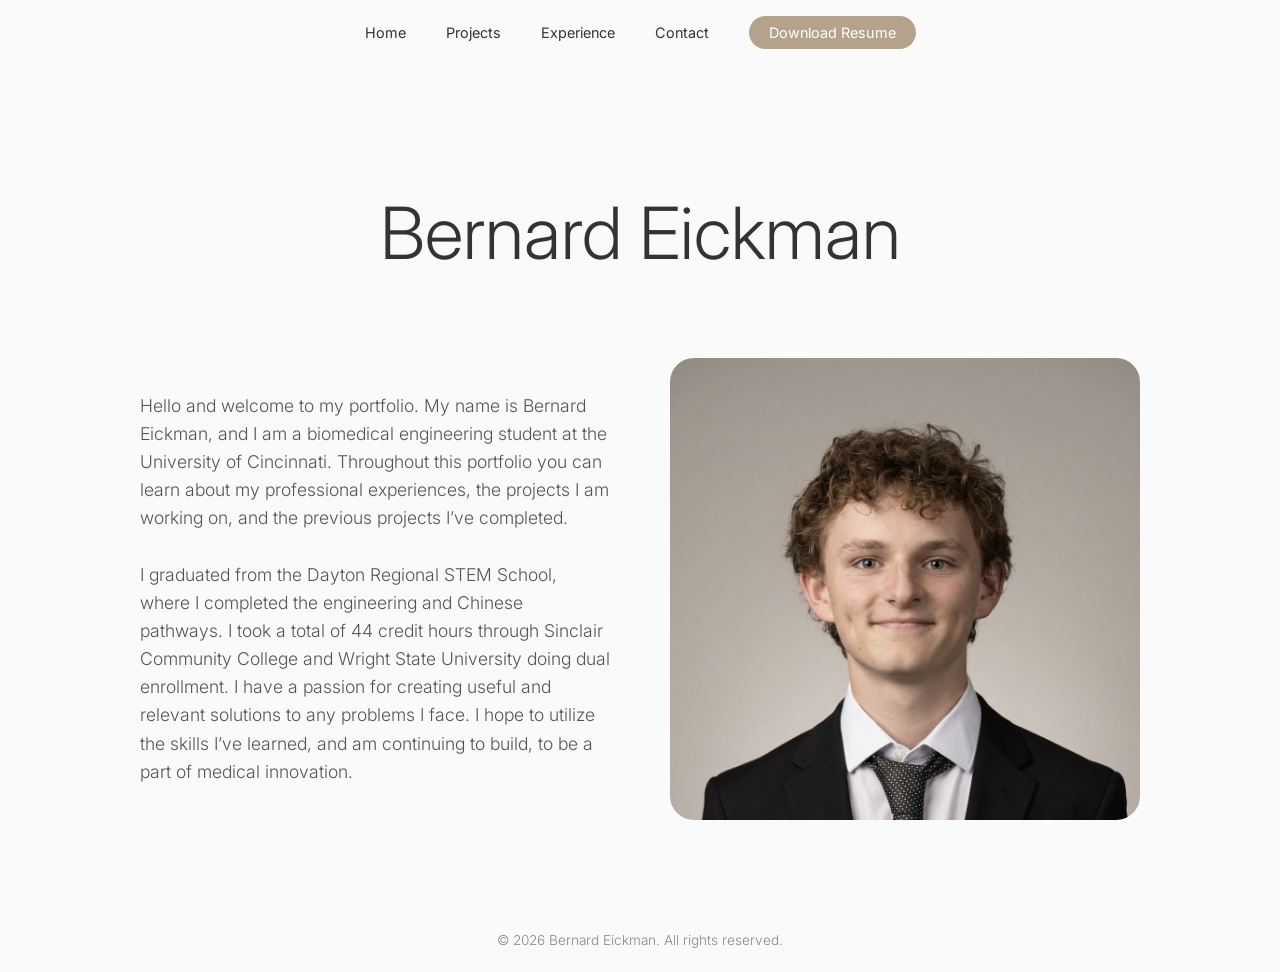
<file: index.html>
<!DOCTYPE html>
<html lang="en">
<head>
    <meta charset="UTF-8">
    <meta name="viewport" content="width=device-width, initial-scale=1.0">
    <title>Portfolio</title>
    <link rel="stylesheet" href="style.css">
    <link href="https://fonts.googleapis.com/css2?family=Inter:wght@300;400;600&display=swap" rel="stylesheet">
</head>
<body>

 <!-- Navigation -->
    <nav>
    <ul class="nav-links" style="align-items: center;">
        <li><a href="#" onclick="showPage('home')">Home</a></li>
        <li><a href="#" onclick="showPage('projects')">Projects</a></li>
        <li><a href="#" onclick="showPage('experience')">Experience</a></li>
        <li><a href="#" onclick="showPage('contact')">Contact</a></li>
    <!-- Download Resume Button -->
        <li>
            <a href="Bernard_Eickman_Resume.pdf" download class="badge" style="background-color: var(--accent-color); color: white; border: none; text-decoration: none; cursor: pointer;">
                Download Resume
            </a>
        </li>
    </ul>
    </nav>

    <!-- Combined Home & About Page -->
    <section id="home" class="page active">
        <div class="landing-container">
            
            <!-- Animated Name Header -->
            <div class="name-container">
                <svg class="name-svg" viewBox="0 0 800 120" xmlns="http://www.w3.org/2000/svg">
                    <text x="50%" y="50%" dominant-baseline="middle" text-anchor="middle">Bernard Eickman</text>
                </svg>
            </div>

            <!-- Content that fades in after the name draws -->
            <div class="about-split hidden-initially">
                <!-- Left Side: Bio -->
                <div class="about-text">
    <p class="bio">
Hello and welcome to my portfolio. My name is Bernard Eickman, and I am a biomedical engineering student at the University of Cincinnati. Throughout this portfolio you can learn about my professional experiences, the projects I am working on, and the previous projects I’ve completed.     </p>
    
    <p class="bio">
<br>I graduated from the Dayton Regional STEM School, where I completed the engineering and Chinese pathways. I took a total of 44 credit hours through Sinclair Community College and Wright State University doing dual enrollment. I have a passion for creating useful and relevant solutions to any problems I face. I hope to utilize the skills I’ve learned, and am continuing to build, to be a part of medical innovation.     </p>

</div>
                <!-- Right Side: Image -->
<div class="about-image">
    <img src="self.jpeg" alt="Bernard Eickman" style="width: 100%; height: 100%; object-fit: cover; border-radius: 24px;">
</div>
            </div>

        </div>
    </section>

    <!-- Projects Page (Simple Side-by-Side Layout) -->
    <section id="projects" class="page hidden">
        <div class="content-container">
            <h2>Featured Projects</h2>
            <div class="bento-grid">
                <!-- Card 1 -->
                <div class="bento-card">
                    <div class="card-text">
                        <h3>Dosser Center for Manufacturing</h3>
                            <p>Originally conceptualized as the CAMP 2.0 database, I helped develop the reservation system and educational pipeline for what is now officially the Larry R and Elaine A Dosser Center for Manufacturing Sciences. This project was submitted as a part of my LSS Green Belt certification.</p>
                    <!-- News Article Badge -->
                    <a href="https://www.wdtn.com/news/local-news/dayton-regional-stem-schools-announces-campus-expansion/" target="_blank" style="display: inline-block; margin-top: 10px; padding: 6px 12px; background-color: var(--accent-color); color: white; border-radius: 15px; text-decoration: none; font-size: 0.85rem; font-weight: 600;">
                         📰 Read the Dayton News Feature
                     </a>
</div>
                </div>
<!-- Small Card 1 (Solvita Job Shadow) -->
                <div class="bento-card">
                    <div class="card-text">
                        <h3>Current Project</h3>
                        <p>Updated 10/20/2026: Creating manuals that use low cost materials and easy assembly in order to get more hands on learning in impoverished schools. These kits are aimed at giving a visual of physics topics. Stay tuned to see how this project continues with an estimated completion this December.</p>
                    </div>
                </div>
<!-- Small Card 2 (Car Audio Project) -->
                <div class="bento-card">
                    <div class="card-text">
                        <h3>Custom Car Audio Fabrication</h3>
                        <p>Hands-on mechanical and electrical fabrication project featuring custom trunk amp racks. Designed a clean, non-destructive zero-gauge wiring layout to integrate subwoofers.</p>
                    <div class="card-image">
                        <!-- CHANGED to object-fit: contain -->
                        <img src="car-audio-project.jpeg" alt="Custom Car Audio Trunk Build" style="width: 100%; height: 220px; object-fit: contain; border-radius: 12px; margin-bottom: 20px; background-color: #EBEBEB;">
                    </div>                   
                    </div>
                </div>
            </div>
<div class="btn-container">
    <button class="primary-btn" onclick="showPage('all-projects')">View all projects</button>
</div>
</div>
</section>

<section id="all-projects" class="page hidden">
    <div class="content-container">
        <h2>All Projects Archive</h2>
        
        <button class="badge" style="cursor: pointer; margin-bottom: 30px;" onclick="showPage('projects')">
            &larr; Return to Featured
        </button>

        <div class="bento-grid">
            
            <div class="bento-card">
                <div class="card-text">
                    <h3>Designing a Ferris Wheel</h3>
                    <p>This was a group project where we were tasked with creating our own Ferris wheel which had the ability to rotate. We utilized a laser cutter to create the acrylic side pieces and we soldered a small circuit to create the battery-operated motor. This Ferris wheel won first place.</p>
                    <!-- CHANGED to object-fit: contain -->
                    <img src="FerrisWheel.jpeg" alt="Ferris Wheel" style="width: 100%; height: 220px; object-fit: contain; border-radius: 12px; margin-bottom: 20px; background-color: #EBEBEB;">
                </div>
            </div>

            <!-- MOVED the Cadillac card inside the bento-grid where it belongs -->
            <div class="bento-card">
                <div class="card-text">
                    <h3>Touch Screen Replacement: 2016 Cadillac Escalade</h3>
                    <p>Identified and remediated a factory delamination defect within a 2016 Cadillac CUE telemetry module. Executed a non-destructive mechanical teardown of the dashboard to extract the unit, managing delicate internal ribbon cables to replace the failed touch digitizer. Restored full OEM system functionality with upgraded gel-free hardware.</p>
                </div>
                
                <!-- Side-by-Side Image Container -->
                <div style="display: flex; gap: 15px; margin-top: auto; padding-top: 20px;">
                    
                    <!-- Image 1: The Broken Warning Screen -->
                    <div style="flex: 1; text-align: center;">
                        <!-- CHANGED to object-fit: contain -->
                        <img src="cue-warning.jpg" alt="Unresponsive Digitizer Warning" style="width: 100%; height: 180px; object-fit: contain; border-radius: 12px; background-color: #EBEBEB;">
                        <p style="font-size: 0.75rem; color: #888; margin-top: 8px;">Fig 1: Unresponsive OEM Digitizer</p>
                    </div>

                    <!-- Image 2: The Green Circuit Boards / Teardown -->
                    <div style="flex: 1; text-align: center;">
                        <!-- CHANGED to object-fit: contain -->
                        <img src="cue-circuitboard.jpg" alt="Extracted CUE Motherboard" style="width: 100%; height: 180px; object-fit: contain; border-radius: 12px; background-color: #EBEBEB;">
                        <p style="font-size: 0.75rem; color: #888; margin-top: 8px;">Fig 2: Core Module PCB Extraction</p>
                    </div>

                </div>
            </div>
        <div class="bento-card">
    <div class="card-text">
        <h3>Infotainment Center Replacement: 2014 Kia Rio</h3>
        <p>Executed a comprehensive system integration to replace an OEM infotainment head unit within a 2014 Kia Rio. Soldered wiring harnesses to get seamless communication between aftermarket and factory parts. Successfully completed a non-destructive dashboard teardown and validated full signal integrity across the upgraded audio pathways.</p>
    </div>
    
    <!-- Side-by-Side Image Container -->
    <div style="display: flex; gap: 15px; margin-top: auto; padding-top: 20px;">
        
        <!-- Image 1: The Empty Dash -->
        <div style="flex: 1; text-align: center;">
            <img src="kia-dash-teardown.jpg" alt="Empty Dashboard Cavity" style="width: 100%; height: 200px; object-fit: contain; border-radius: 12px; background-color: #EBEBEB;">
            <p style="font-size: 0.75rem; color: #888; margin-top: 8px;">Fig 1: Non-Destructive Teardown & Harness Access</p>
        </div>

        <!-- Image 2: You Holding the Unit -->
        <div style="flex: 1; text-align: center;">
            <img src="kia-yield-proof.jpg" alt="Holding OEM Unit with New System Running" style="width: 100%; height: 200px; object-fit: contain; border-radius: 12px; background-color: #EBEBEB;">
            <p style="font-size: 0.75rem; color: #888; margin-top: 8px;">Fig 2: OEM Hardware Extraction & System Validation</p>
        </div>

    </div>
</div>    
        </div> <!-- This closing div now correctly closes the bento-grid AFTER both cards -->
    </div>
</section>

   <!-- Experience & Skills Page -->
    <section id="experience" class="page hidden">
        <div class="content-container">
            <h2>Experience & Skills</h2>
            
            <div class="badges-container">
                <span class="badge">Biomedical Engineering</span>
                <span class="badge">Lean Six Sigma Green Belt</span>
                <span class="badge">Lean Six Sigma Yellow Belt</span>
                <span class="badge">HTML</span>
                <span class="badge">CSS</span>
                <span class="badge">Process Optimization</span>
            </div>

            <!-- Primary Education & Work Experience -->
            <div class="timeline">
                <div class="timeline-item">
                    <h4>University of Cincinnati</h4>
                    <p>Biomedical Engineering | August 2026 - Present</p>
                    <p class="timeline-detail">Pursuing an accelerated 4-year curriculum</p>
                </div>
                <div class="timeline-item">
                    <h4>Animal Care Team Volunteer - Reptiles</h4>
                    <p>Newport Aquarium (WAVE Foundation) | Oct 2026 - Present</p>
                    <p class="timeline-detail">Ensure strict adherence to biological safety protocols, standard operating procedures (SOPs), and exhibit guidelines while educating diverse crowds on reptilian conservation.</p>
                </div>
                <div class="timeline-item">
                    <h4>Certified Trainer</h4>
                    <p>Raising Cane's | Jan 2026 - Present</p>
                </div>
                <div class="timeline-item">
                    <h4>Crew Member</h4>
                    <p>Raising Cane's | Jun 2025 - Jan 2026</p>
                </div>
                <div class="timeline-item">
                    <h4>Dayton Regional STEM School</h4>
                    <p>Graduated Class of 2026</p>
                    <p class="timeline-detail">Completed the Engineering and Chinese academic pathways, and earned 44 College Credit Plus hours through Sinclair Community College and Wright State University.</p>
                </div>
            </div>

            <!-- Secondary Awards & Extracurriculars Section -->
            <h3 class="section-subtitle">Awards & Extracurriculars</h3>
            <div class="timeline">
                <div class="timeline-item">
                    <h4>National Academic WorldQuest Competition</h4>
                    <p>Junior Council on World Affairs (JCOWA) | Spring 2026</p>
                    <p class="timeline-detail">Earned 1st place at the regional competition and traveled to Washington, D.C. to represent the region.</p>
                </div>
                <div class="timeline-item">
                    <h4>LEAD Mentorship Program</h4>
                    <p>Candidate | August 2026</p>
                    <p class="timeline-detail">Learn, Empower, Aspire, Develop.</p>
                </div>
            </div>

        </div>
    </section>

    <!-- Contact Page -->
    <section id="contact" class="page hidden">
        <div class="content-container center-content">
            <h2>Let's Connect</h2>
            <div class="contact-links">
                <a href="mailto:eickmanbernard@gmail.com" class="contact-link">Email</a>
                <a href="https://www.linkedin.com/in/bernard-eickman" target="_blank" class="contact-link">LinkedIn</a>
            </div>
        </div>
    </section>

    <!-- Simple Page Switcher Script -->
    <script>
        function showPage(pageId) {
            // Hide all pages
            const pages = document.querySelectorAll('.page');
            pages.forEach(page => {
                page.classList.remove('active');
                page.classList.add('hidden');
            });

            // Show selected page
            const selectedPage = document.getElementById(pageId);
            selectedPage.classList.remove('hidden');
            selectedPage.classList.add('active');
        }
    </script>
    <!-- Copyright Footer -->
    <footer>
        <p>&copy; 2026 Bernard Eickman. All rights reserved.</p>
    </footer>
</body>
</html>
</file>
<file: style.css>
/* Color Variables */
:root {
    --bg-color: #FAFAFA; /* Soft minimal white */
    --text-color: #333333; /* Dark grey for clean reading */
    --accent-color: #B5A28B; /* Rich bedroom-wall beige/taupe */
    --card-bg: #FFFFFF;
}

/* Base Styles */
* {
    margin: 0;
    padding: 0;
    box-sizing: border-box;
}

body {
    background-color: var(--bg-color);
    color: var(--text-color);
    font-family: 'Inter', sans-serif;
    line-height: 1.6;
}

/* Navigation */
nav {
    position: fixed;
    top: 0;
    width: 100%;
    padding: 20px 0;
    background: rgba(250, 250, 250, 0.9);
    backdrop-filter: blur(10px); /* Apple-like frosted glass */
    z-index: 1000;
}

.nav-links {
    display: flex;
    justify-content: center;
    list-style: none;
    gap: 40px;
}

.nav-links a {
    text-decoration: none;
    color: var(--text-color);
    font-weight: 400;
    font-size: 0.9rem;
    transition: color 0.3s ease;
}

.nav-links a:hover {
    color: var(--accent-color);
}

/* Page Control */
.page {
    min-height: 100vh;
    padding-top: 100px;
    display: flex;
    justify-content: center;
    align-items: center;
    opacity: 0;
    transition: opacity 0.5s ease;
}

.page.active {
    opacity: 1;
}

.page.hidden {
    display: none;
}

.content-container {
    max-width: 1500px; /* Increased from 1200px to let the cards span much wider */
    width: 95%; /* Takes up more of the screen */
    margin: 0 auto;
}

h2 {
    font-size: 2rem;
    font-weight: 300;
    margin-bottom: 30px;
    color: var(--text-color);
}
/* Landing Page Merged Layout */
.landing-container {
    max-width: 1200px;
    width: 90%;
    margin: 0 auto;
    display: flex;
    flex-direction: column;
    align-items: center;
    justify-content: center;
    min-height: 75vh;
}

/* Name Drawing Animation */
.name-container {
    width: 100%;
    max-width: 800px;
    margin-bottom: 50px;
}

.name-svg {
    width: 100%;
    height: auto;
}

.name-svg text {
    font-family: 'Inter', sans-serif;
    font-size: 72px; 
    font-weight: 300;
    fill: transparent;
    stroke: var(--accent-color);
    stroke-width: 1.5px;
    stroke-dasharray: 1000;
    stroke-dashoffset: 1000;
    /* Draws for a slower 4.5 seconds, then fills in solid at 5 seconds */
    animation: draw-text 4.5s ease forwards, fill-text 1s 5s forwards;
}

@keyframes draw-text {
    to { stroke-dashoffset: 0; }
}

@keyframes fill-text {
    to { 
        fill: var(--text-color); 
        stroke: transparent; 
    }
}

/* Side-by-Side About Section */
.about-split {
    display: flex;
    align-items: center;
    gap: 60px;
    width: 100%;
    max-width: 1000px;
    opacity: 0;
    transform: translateY(20px);
    /* Speeds up the arrival: waits only 1.5 seconds before sliding up! */
    animation: fade-in-up 1s 1.5s forwards;
}

.about-text {
    flex: 1; /* Takes up 50% of the space */
}

.about-image {
    flex: 1; /* Takes up 50% of the space */
    display: flex;
    justify-content: center;
}

.image-placeholder {
    width: 100%;
    max-width: 400px;
    aspect-ratio: 3/4; /* Nice portrait ratio */
    background-color: #EBEBEB; /* Soft grey placeholder */
    border-radius: 24px;
    display: flex;
    align-items: center;
    justify-content: center;
    color: #999;
    font-weight: 300;
    overflow: hidden;
    box-shadow: 0 4px 20px rgba(0, 0, 0, 0.03);
}

@keyframes fade-in-up {
    to {
        opacity: 1;
        transform: translateY(0);
    }
}
.draw-animation path {
    fill: none;
    stroke: var(--accent-color);
    stroke-width: 3;
    stroke-linecap: round;
    stroke-linejoin: round;
    /* The magic numbers for the drawing effect */
    stroke-dasharray: 400;
    stroke-dashoffset: 400;
    animation: draw 4s ease forwards;
}

@keyframes draw {
    to {
        stroke-dashoffset: 0;
    }
}

/* About Section */
.bio {
    font-size: 1.1rem;
    font-weight: 300;
    color: #555;
}

/* Projects - Simple Side-by-Side Layout */
.bento-grid {
    display: grid;
    /* CHANGE: changed from repeat(2, 1fr) to repeat(3, 1fr) for side-by-side */
    grid-template-columns: repeat(3, 1fr);
    gap: 20px;
    margin-bottom: 30px;
    align-items: stretch; /* Cards will stretch to the same height */
}

/* DELETED: removed special rules for .large-card and .has-embed with its overrides */

.bento-card {
    background-color: var(--card-bg);
    border-radius: 24px; 
    padding: 40px; /* Increased from 30px to give the text inside more breathing room */
    box-shadow: 0 4px 20px rgba(0, 0, 0, 0.03);
    transition: transform 0.2s ease, box-shadow 0.2s ease;
    display: flex; 
    flex-direction: column;
    min-height: 450px; /* Forces the boxes to be taller regardless of how much text is inside */
}

.bento-card:hover {
    transform: translateY(-5px);
    box-shadow: 0 8px 30px rgba(0, 0, 0, 0.06);
}

.card-text {
    /* Base text styles */
}

.bento-card h3 {
    font-weight: 600;
    margin-bottom: 10px;
    font-size: 1.25rem;
}

.bento-card p {
    font-size: 0.9rem;
    color: #666;
    margin-bottom: 1em; /* Add some space before the embed */
}

.btn-container {
    text-align: center;
}

.primary-btn {
    background-color: var(--accent-color);
    color: white;
    border: none;
    padding: 12px 30px;
    border-radius: 30px;
    font-size: 0.9rem;
    cursor: pointer;
    transition: background-color 0.3s ease;
}

.primary-btn:hover {
    background-color: #9d8b76;
}

/* Experience Badges */
.badges-container {
    display: flex;
    flex-wrap: wrap;
    gap: 10px;
    margin-bottom: 40px;
}

.badge {
    background-color: transparent;
    color: var(--accent-color);
    border: 1px solid var(--accent-color);
    padding: 8px 20px;
    border-radius: 30px;
    font-size: 0.85rem;
    font-weight: 600;
}

.timeline-item {
    margin-bottom: 20px;
    border-left: 2px solid var(--accent-color);
    padding-left: 20px;
}

.timeline-item h4 {
    font-weight: 600;
}

.timeline-item p {
    font-size: 0.9rem;
    color: #777;
}

/* Contact Section */
.center-content {
    text-align: center;
}

.contact-links {
    display: flex;
    justify-content: center;
    gap: 20px;
    margin-top: 20px;
}

.contact-link {
    text-decoration: none;
    color: var(--text-color);
    font-size: 1.2rem;
    font-weight: 300;
    padding: 10px 20px;
    border-radius: 12px;
    transition: background-color 0.3s ease, color 0.3s ease;
}

.contact-link:hover {
    background-color: var(--accent-color);
    color: white;
}
/* Footer Styles */
footer {
    width: 100%;
    padding: 30px 0 20px 0;
    text-align: center;
    color: #888;
    font-size: 0.85rem;
    font-weight: 300;
    background-color: transparent;
}
</file>
